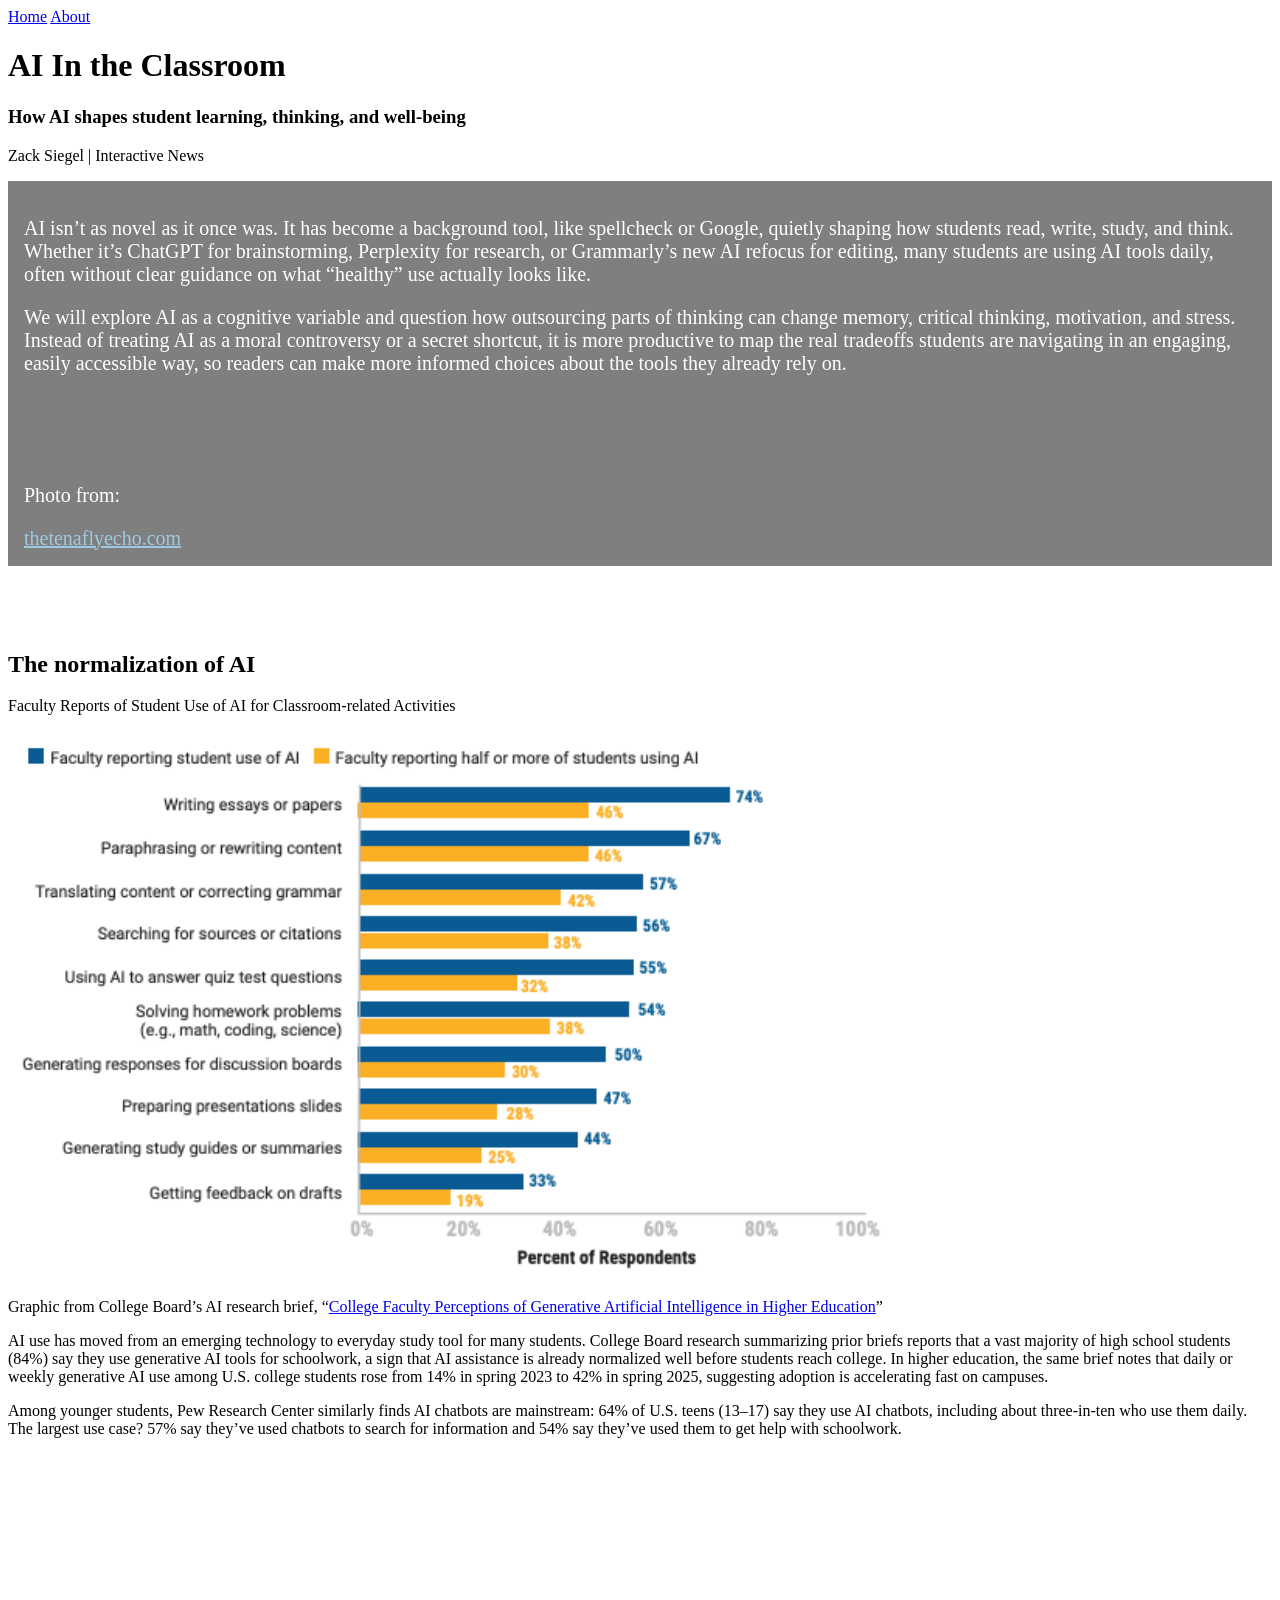
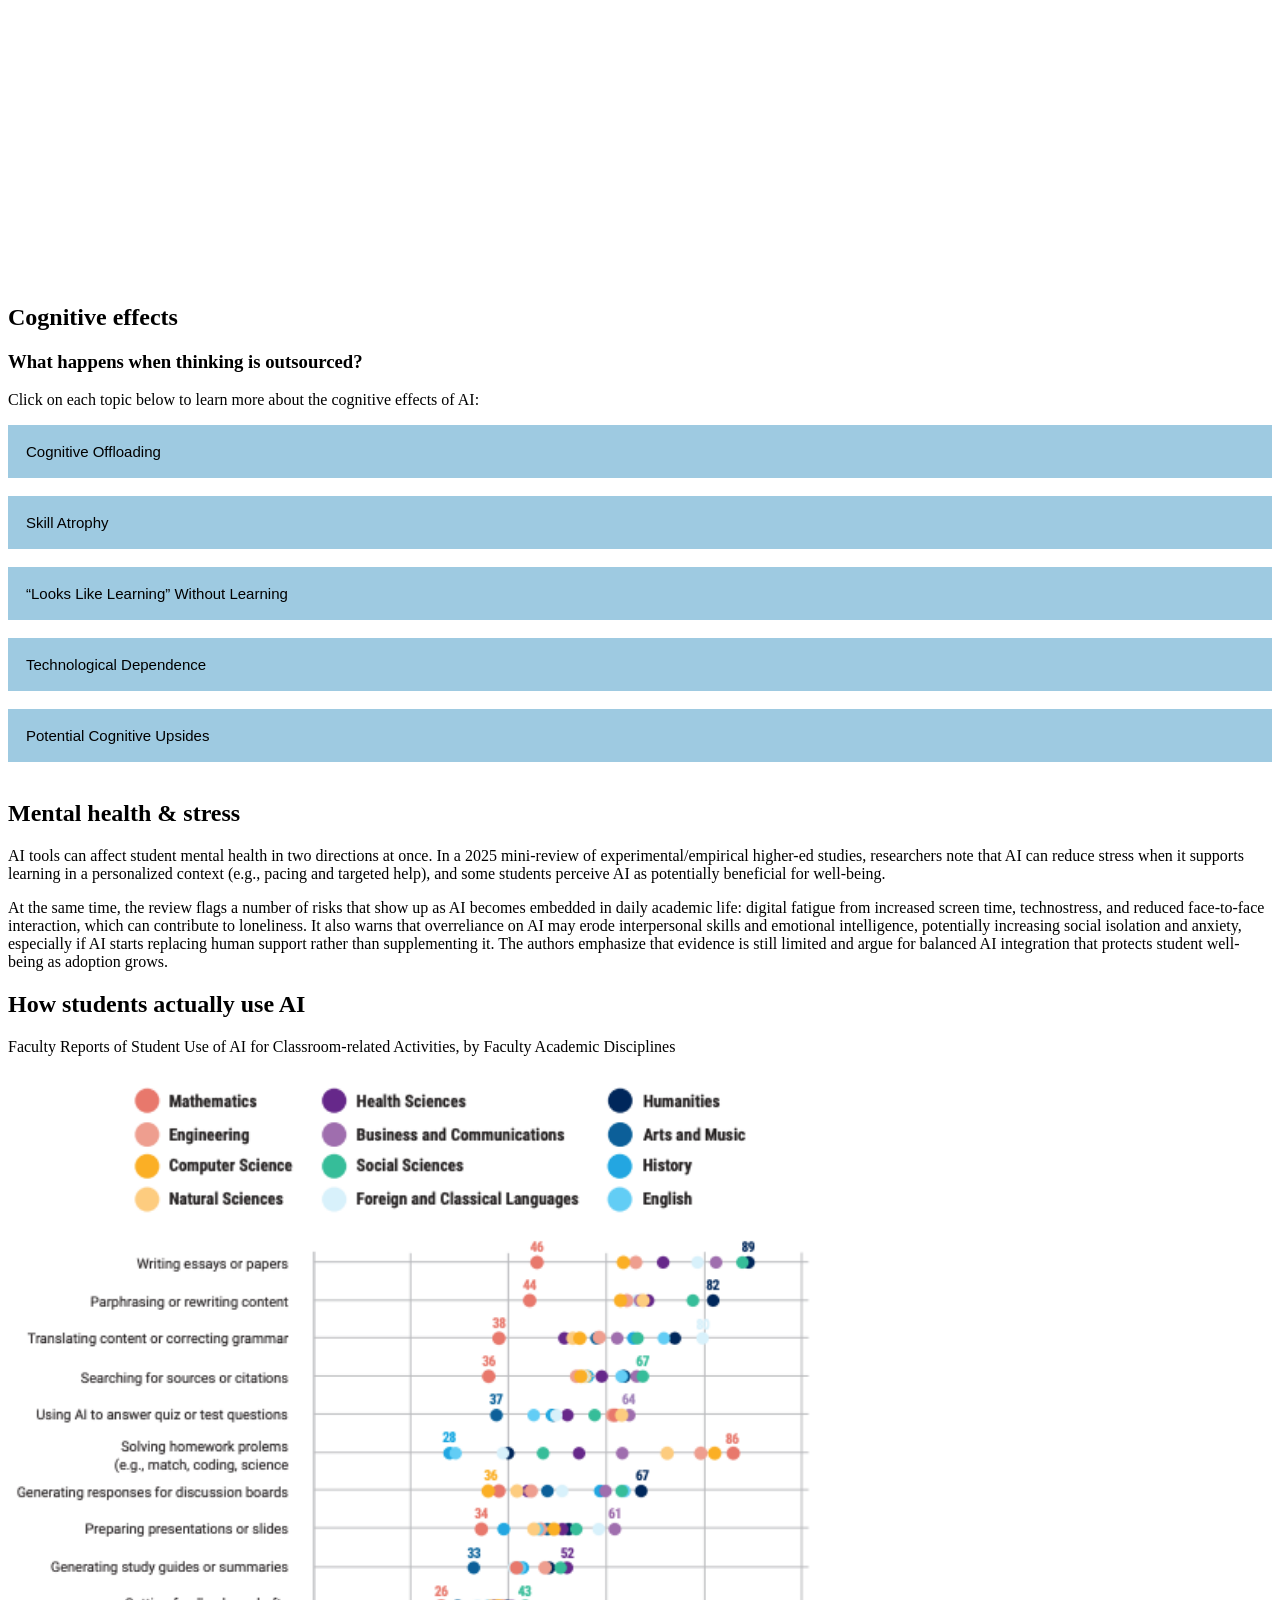
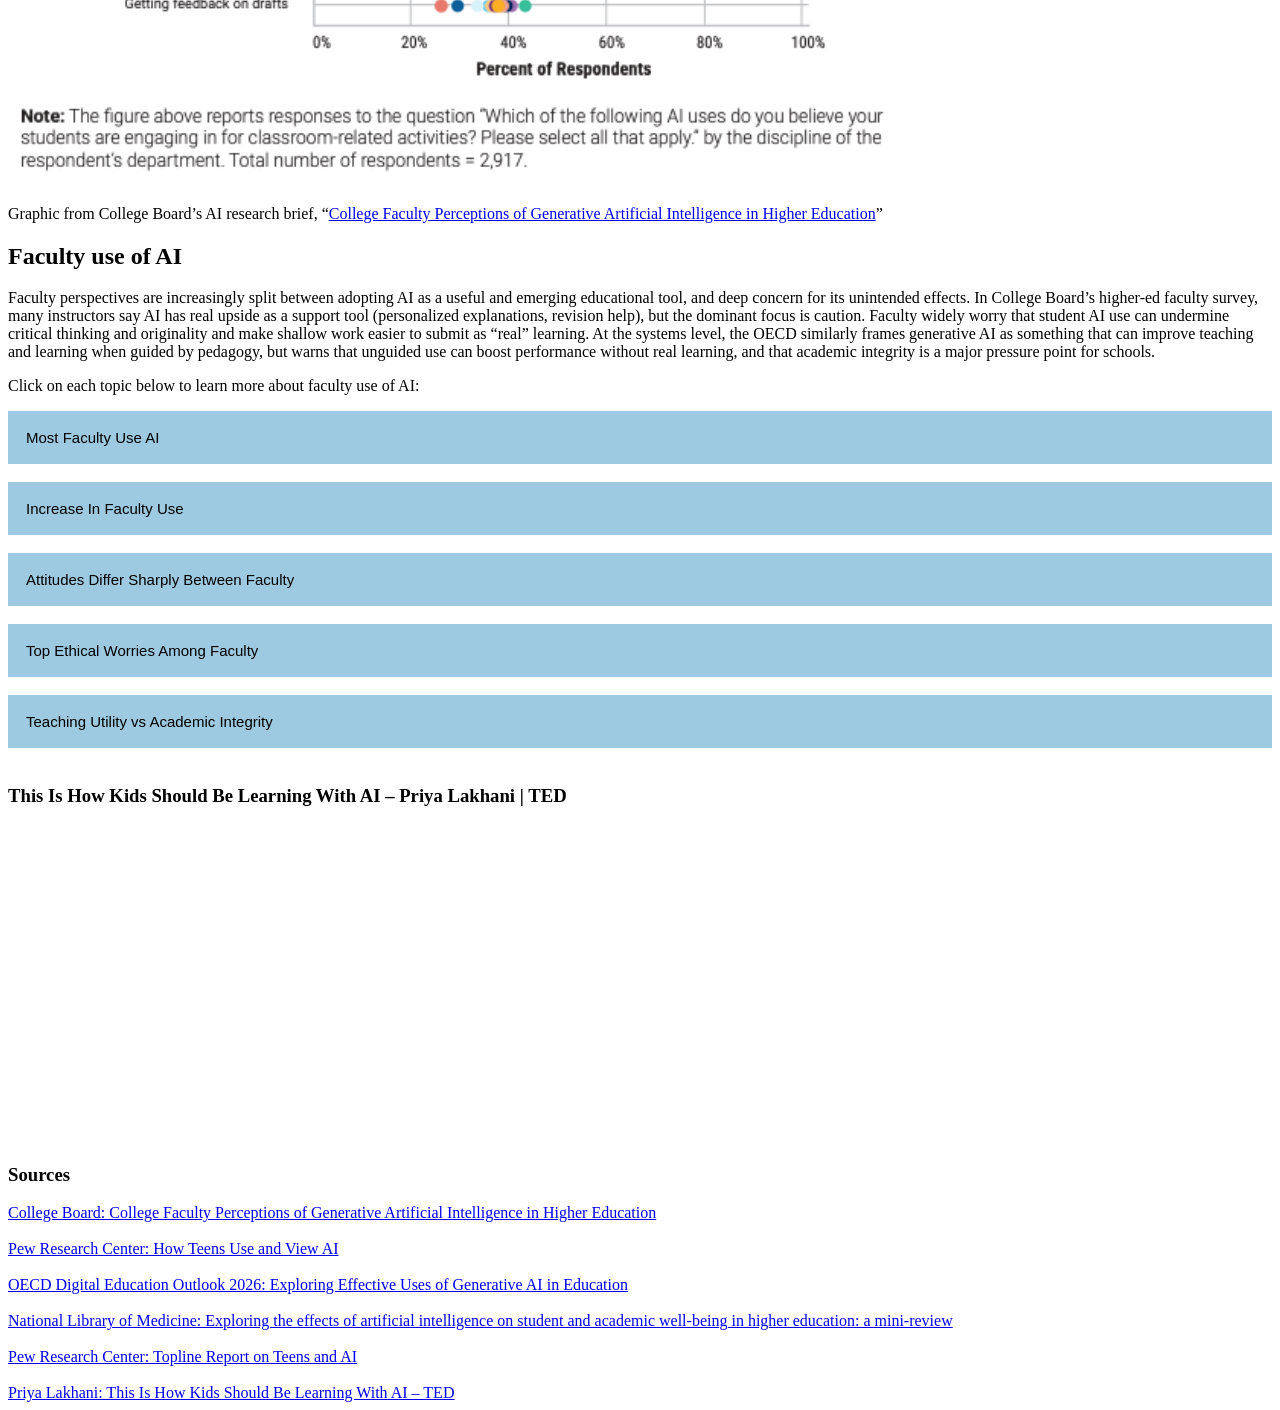
<file: index.html>
<!DOCTYPE html>
<html lang="en">
<head>
    <meta charset="UTF-8">
    <meta name="viewport" content="width=device-width, initial-scale=1.0">
    <title>AI In the Classroom</title>
    <!-- Open Graph metadata for link previews -->
    <meta property="og:title" content="AI In the Classroom">
    <meta property="og:description" content="How AI shapes student learning, thinking, and well-being">
    <meta property="og:type" content="article">

    <link rel="stylesheet" href="styles.css">
    <script defer src="script.js"></script>
</head>

<body>
    <header>
        <nav class="site-nav">
            <a href="index.html">Home</a>
            <a href="aboutme.html">About</a>
        </nav>
        <!-- Header Section -->
        <h1>AI In the Classroom</h1>
        <h3>How AI shapes student learning, thinking, and well-being</h3>

        <p class="subheadline"></p>
        <p class="credit">Zack Siegel | Interactive News</p>
    </header>
    
    <section class="hero">
        <!-- hero swection -->
        <div class="hero-text">
            <p>
                AI isn’t as novel as it once was. It has become a background tool, like spellcheck or Google, quietly shaping how students read, write, study, and think. Whether it’s ChatGPT for brainstorming, Perplexity for research, or Grammarly’s new AI refocus for editing, many students are using AI tools daily, often without clear guidance on what “healthy” use actually looks like.
            </p>
            <p>
                We will explore AI as a cognitive variable and question how outsourcing parts of thinking can change memory, critical thinking, motivation, and stress. Instead of treating AI as a moral controversy or a secret shortcut, it is more productive to map the real tradeoffs students are navigating in an engaging, easily accessible way, so readers can make more informed choices about the tools they already rely on.
            </p>
            <br><br><br>
            <p>Photo from: </p>
            <a href="https://thetenaflyecho.com/wp-content/uploads/2023/11/library.jpg">thetenaflyecho.com</a> 
        </div>
    </section>
    
    <section id="normalization">
        <!-- Normalization -->
        <h2>The normalization of AI</h2>

            <!-- Figure 1-->
        <p class="figure-label1">Faculty Reports of Student Use of AI for Classroom-related Activities</p>
        <img src="Images/Figure1.png" alt="Static Graphic - Usage Rates of AI">
        <p class="figure-attribution">Graphic from College Board’s AI research brief, “<a href="https://research.collegeboard.org/media/pdf/airesearchbrief3_vf.pdf">College Faculty Perceptions of Generative Artificial Intelligence in Higher Education</a>”</p>

        

            <!-- Text blurb -->
        <p class="blurb">
            AI use has moved from an emerging technology to everyday study tool for many students. College Board research summarizing prior briefs reports that a vast majority of high school students  (84%) say they use generative AI tools for schoolwork, a sign that AI assistance is already normalized well before students reach college. In higher education, the same brief notes that daily or weekly generative AI use among U.S. college students rose from 14% in spring 2023 to 42% in spring 2025, suggesting adoption is accelerating fast on campuses.  
     </p>
        <p class="blurb pt 2">  
            Among younger students, Pew Research Center similarly finds AI chatbots are mainstream: 64% of U.S. teens (13–17) say they use AI chatbots, including about three-in-ten who use them daily.  The largest use case? 57% say they’ve used chatbots to search for information and 54% say they’ve used them to get help with schoolwork.  
        </p> 
    </section>
    
    <!-- Embedded chart from Datawrapper -->
    <iframe src="https://datawrapper.dwcdn.net/GPg1a/1/" width="100%" height="426" frameborder="0" title="AI chatbot usage chart"></iframe>
    
    <section id="cognitive">
        <!-- Cognitive Effects -->
        <h2>Cognitive effects</h2>
        <h3 class="subheader">What happens when thinking is outsourced?</h3>
<!-- Collapsibles -->
        <p>Click on each topic below to learn more about the cognitive effects of AI:</p>

        <button type="button" class="collapsible">Cognitive Offloading</button>
        <div class="content">
            <p>In College Board’s faculty survey, large majorities agreed that AI tools make students less likely to develop critical thinking abilities, reduce students’ ability to express original ideas, and make them less likely to engage deeply with course material. </p>
            </div>
<br><br>
        <button type="button" class="collapsible">Skill Atrophy</button>
        <div class="content">
            <p>The same College Board brief reports widespread faculty agreement that AI tools can make students overly dependent on technology for basic tasks, raising concerns that routine cognitive work gets outsourced instead of practiced. </p>
            </div>
<br><br>
        <button type="button" class="collapsible">“Looks Like Learning” Without Learning</button>
        <div class="content">
            <p>The OECD warns that successfully completing tasks with generative AI does not automatically produce learning benefits, and that offloading cognitive work to chatbots can create metacognitive laziness and disengagement, which may deter skill development long-term.  </p>
            </div>
<br><br>
        <button type="button" class="collapsible">Technological Dependence</button>
        <div class="content">
            <p>OECD summarizes studies where students produce higher-quality outputs with generative AI, but the advantage can disappear or even reverse on exams when access is removed, suggesting shallow understanding or reduced independent problem-solving practice. </p>
            </div>
<br><br>

         <button type="button" class="collapsible">Potential Cognitive Upsides</button>
        <div class="content">
            <p>OECD also notes that when AI is used with clear pedagogical intent (or paired with redesigned teaching strategies), it can improve learning and help foster skills like critical thinking, creativity, collaboration, and stronger argumentation in structured learning environments.</p>
            </div>
<br><br>      

    </section>
    
    <section id="mental-health">
        <!-- Mental Health -->
        <h2>Mental health &amp; stress</h2>
        <p>
            AI tools can affect student mental health in two directions at once. In a 2025 mini-review of experimental/empirical higher-ed studies, researchers note that AI can reduce stress when it supports learning in a personalized context (e.g., pacing and targeted help), and some students perceive AI as potentially beneficial for well-being.    
        </p>
        <p> 
            At the same time, the review flags a number of risks that show up as AI becomes embedded in daily academic life: digital fatigue from increased screen time, technostress, and reduced face-to-face interaction, which can contribute to loneliness. It also warns that overreliance on AI may erode interpersonal skills and emotional intelligence, potentially increasing social isolation and anxiety, especially if AI starts replacing human support rather than supplementing it. The authors emphasize that evidence is still limited and argue for balanced AI integration that protects student well-being as adoption grows.    
        </p>
    </section>
    
    <section id="usage">
        <!-- Usage -->
        <h2>How students actually use AI</h2>

            <!-- Figure 3-->
        <p class="figure-label3">Faculty Reports of Student Use of AI for Classroom-related Activities, by Faculty Academic Disciplines</p>
        <img src="Images/Figure3.png" alt="Static Graphic - Usage Rates of AI">
        <p class="figure-attribution">Graphic from College Board’s AI research brief, “<a href="https://research.collegeboard.org/media/pdf/airesearchbrief3_vf.pdf">College Faculty Perceptions of Generative Artificial Intelligence in Higher Education</a>”</p>

    </section>
    
    <section id="faculty">
        <!-- Faculty -->
        <h2>Faculty use of AI</h2>
        <!-- Blurb -->
        <p>
            Faculty perspectives are increasingly split between adopting AI as a useful and emerging educational tool, and deep concern for its unintended effects. In College Board’s higher-ed faculty survey, many instructors say AI has real upside as a support tool (personalized explanations, revision help), but the dominant focus is caution. Faculty widely worry that student AI use can undermine critical thinking and originality and make shallow work easier to submit as “real” learning. At the systems level, the OECD similarly frames generative AI as something that can improve teaching and learning when guided by pedagogy, but warns that unguided use can boost performance without real learning, and that academic integrity is a major pressure point for schools.  
        </p>
        <!-- Collapsibles -->
        <p>Click on each topic below to learn more about faculty use of AI:</p>

        <button type="button" class="collapsible">Most Faculty Use AI</button>
        <div class="content">
            <p>Only 23% of faculty report never using AI in their faculty role (meaning ~77% have used it).</p>
            </div>
<br><br>
        <button type="button" class="collapsible">Increase In Faculty Use</button>
        <div class="content">
            <p>37% of lower-secondary teachers used AI for their job in 2024.</p>
            </div>    
<br><br>
        <button type="button" class="collapsible">Attitudes Differ Sharply Between Faculty</button>
        <div class="content">
            <p>69% of faculty non-users report negative overall sentiment vs 38% of faculty users.</p>
            </div>
<br><br>
        <button type="button" class="collapsible">Top Ethical Worries Among Faculty</button>
        <div class="content">
            <p>92% are concerned about plagiarism/dishonesty; 88% about overreliance on automation; 79% about bias in outputs.</p>
            </div>
<br><br>
        <button type="button" class="collapsible">Teaching Utility vs Academic Integrity</button>
        <div class="content">
            <p>57% of lower-secondary teachers agree AI helps write/improve lesson plans; 72% believe AI can harm academic integrity by letting students pass off work as their own.</p>
            </div>
    <!-- Video -->
<br><br>

            <h3>This Is How Kids Should Be Learning With AI – Priya Lakhani | TED</h3>

        <iframe width="560" height="315" src="https://www.youtube.com/embed/YBH8rQv4aTQ?si=eyvUrPfDa3yDf6Ah" title="YouTube video player" frameborder="0" allow="accelerometer; autoplay; clipboard-write; encrypted-media; gyroscope; picture-in-picture; web-share" referrerpolicy="strict-origin-when-cross-origin" allowfullscreen></iframe>
    </section>
    
    <footer>
        <!-- Footer -->
        <h3>Sources</h3>

        <a href="https://research.collegeboard.org/media/pdf/airesearchbrief3_vf.pdf">College Board: College Faculty Perceptions of Generative Artificial Intelligence in Higher Education</a>
<br><br>
        <a href="https://www.pewresearch.org/internet/2026/02/24/how-teens-use-and-view-ai/">Pew Research Center: How Teens Use and View AI</a>
<br><br>
        <a href="https://www.oecd.org/en/publications/oecd-digital-education-outlook-2026_062a7394-en.html">OECD Digital Education Outlook 2026: Exploring Effective Uses of Generative AI in Education</a>
<br><br>
        <a href="https://pmc.ncbi.nlm.nih.gov/articles/PMC11830699/">National Library of Medicine: Exploring the effects of artificial intelligence on student and academic well-being in higher education: a mini-review</a>
<br><br>
        <a href="https://www.pewresearch.org/wp-content/uploads/sites/20/2026/02/PI_2026.02.24_Teens-and-AI_TOPLINE.pdf">Pew Research Center: Topline Report on Teens and AI</a>

<br><br>
        <a href="https://youtu.be/YBH8rQv4aTQ?si=IoUVKkb5WfwVBcpq">Priya Lakhani: This Is How Kids Should Be Learning With AI – TED</a>


    </footer>
</body>
</html>
</file>
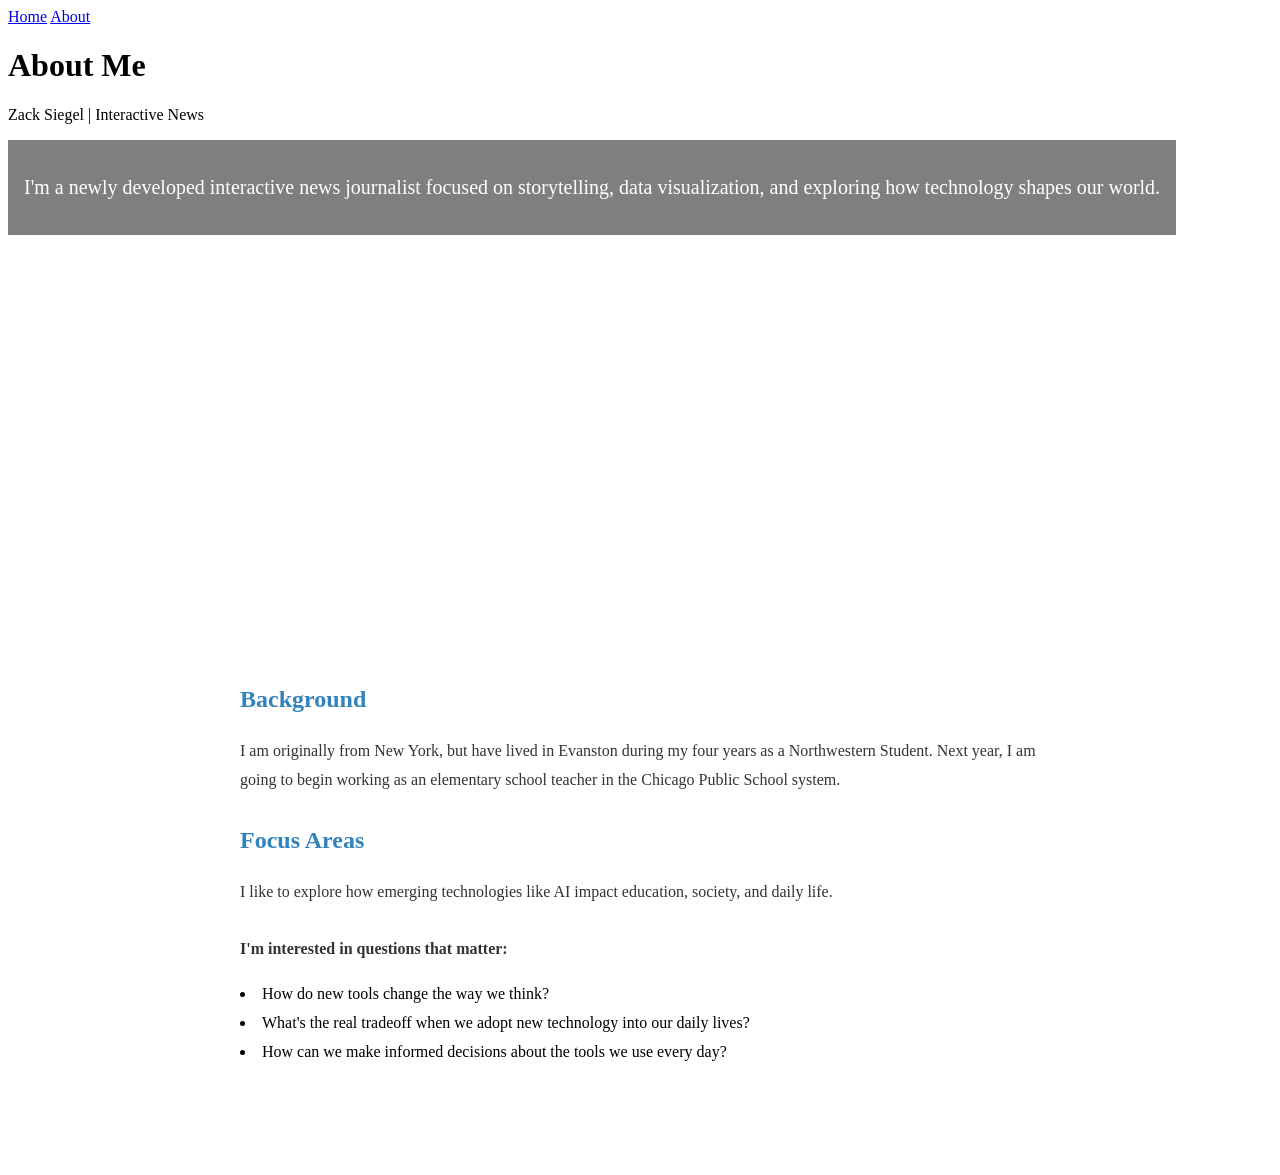
<file: aboutme.html>
<!DOCTYPE html>
<html lang="en">
<head>
 <meta charset="UTF-8">
    <meta name="viewport" content="width=device-width, initial-scale=1.0">
    <title>About Me | Zack Siegel</title>
    <meta property="og:title" content="About Me | Zack Siegel">
    <meta property="og:description" content="Learn more about Zack Siegel, interactive news journalist">
    <meta property="og:type" content="website">
    <link rel="stylesheet" href="styles.css">
    <script defer src="script.js"></script>

</head>

<body>
    <header>
        <nav class="site-nav">
            <a href="index.html">Home</a>
            <a href="aboutme.html">About</a>
        </nav>
        <h1>About Me</h1>
        <p class="subheadline">Zack Siegel | Interactive News</p>
    </header>

    <section class="hero">
        <div class="hero-text">
            <p>I'm a newly developed interactive news journalist focused on storytelling, data visualization, and exploring how technology shapes our world.</p>
        </div>
    </section>

    <div class="aboutme-container">
        <h2>Background</h2>
        <p>
            I am originally from New York, but have lived in Evanston during my four years as a Northwestern Student. Next year, I am going to begin working as an elementary school teacher in the Chicago Public School system.
        </p>

        <h2>Focus Areas</h2>
        <p>
            I like to explore how emerging technologies like AI impact education, society, and daily life. 
<br><br>
         <b>I'm interested in questions that matter:</b>    
            <ul></ul>
                <li>How do new tools change the way we think?</li>
                <li>What's the real tradeoff when we adopt new technology into our daily lives?</li>
                <li>How can we make informed decisions about the tools we use every day?</li>
            </ul>
        </p>

        <br>
    </div>

</body>
</html>
</file>
<file: styles.css>
/* hero */
.hero{height:60vh;background:url('https://thetenaflyecho.com/wp-content/uploads/2023/11/library.jpg') center;}

.hero-text{background:rgba(0,0,0,0.5);color:#fff;padding:1rem;display:inline-block;}

/* photo credit link in hero use the lighter blue */
.hero-text a {
    color: #9ecae1;
}


/* Collapsible button style */
.collapsible {
  background-color: #9ecae1;
  color: #000000;  
 
  cursor: pointer;
  padding: 18px;
  width: 100%;
  border: none;
  text-align: left;
  outline: none;
  font-size: 15px;
}

/* Background color of button when clicked */
.active, .collapsible:hover {
  background-color: #3182bd;
  color: #fff;
}

/* Collapsible content */
.content {
  padding: 0 18px;
  display: none;
  overflow: hidden;
  background-color: #deebf7;
}

/* orientation */
@media (orientation: portrait) {
    /* taller hero on portrait */
    .hero {
        height: 110vh;
    }
    .hero-text {
        font-size: 1.3rem;
    }
    /* responsive images for portrait */
    img {
        max-width: 100%;
        height: auto;
        width: 90%;
    }
    }

@media (orientation: landscape) {
    /* wider for landscape */
    .hero {
        height: 50vh;
    }
    .hero-text {
        font-size: 1.25rem;
    }
    /* responsive images for landscape */
    img {
        max-width: 100%;
        height: auto;
        width: 70%;
    }
    }
/*about me section */

        .aboutme-container {
            max-width: 800px;
            margin: 2rem auto;
            padding: 2rem;
            line-height: 1.8;
        }
        .aboutme-container h2 {
            color: #3182bd;
            margin-top: 1.5rem;
            margin-bottom: 1rem;
        }
        .aboutme-container p {
            margin-bottom: 1rem;
            color: #333;
        }
</file>
